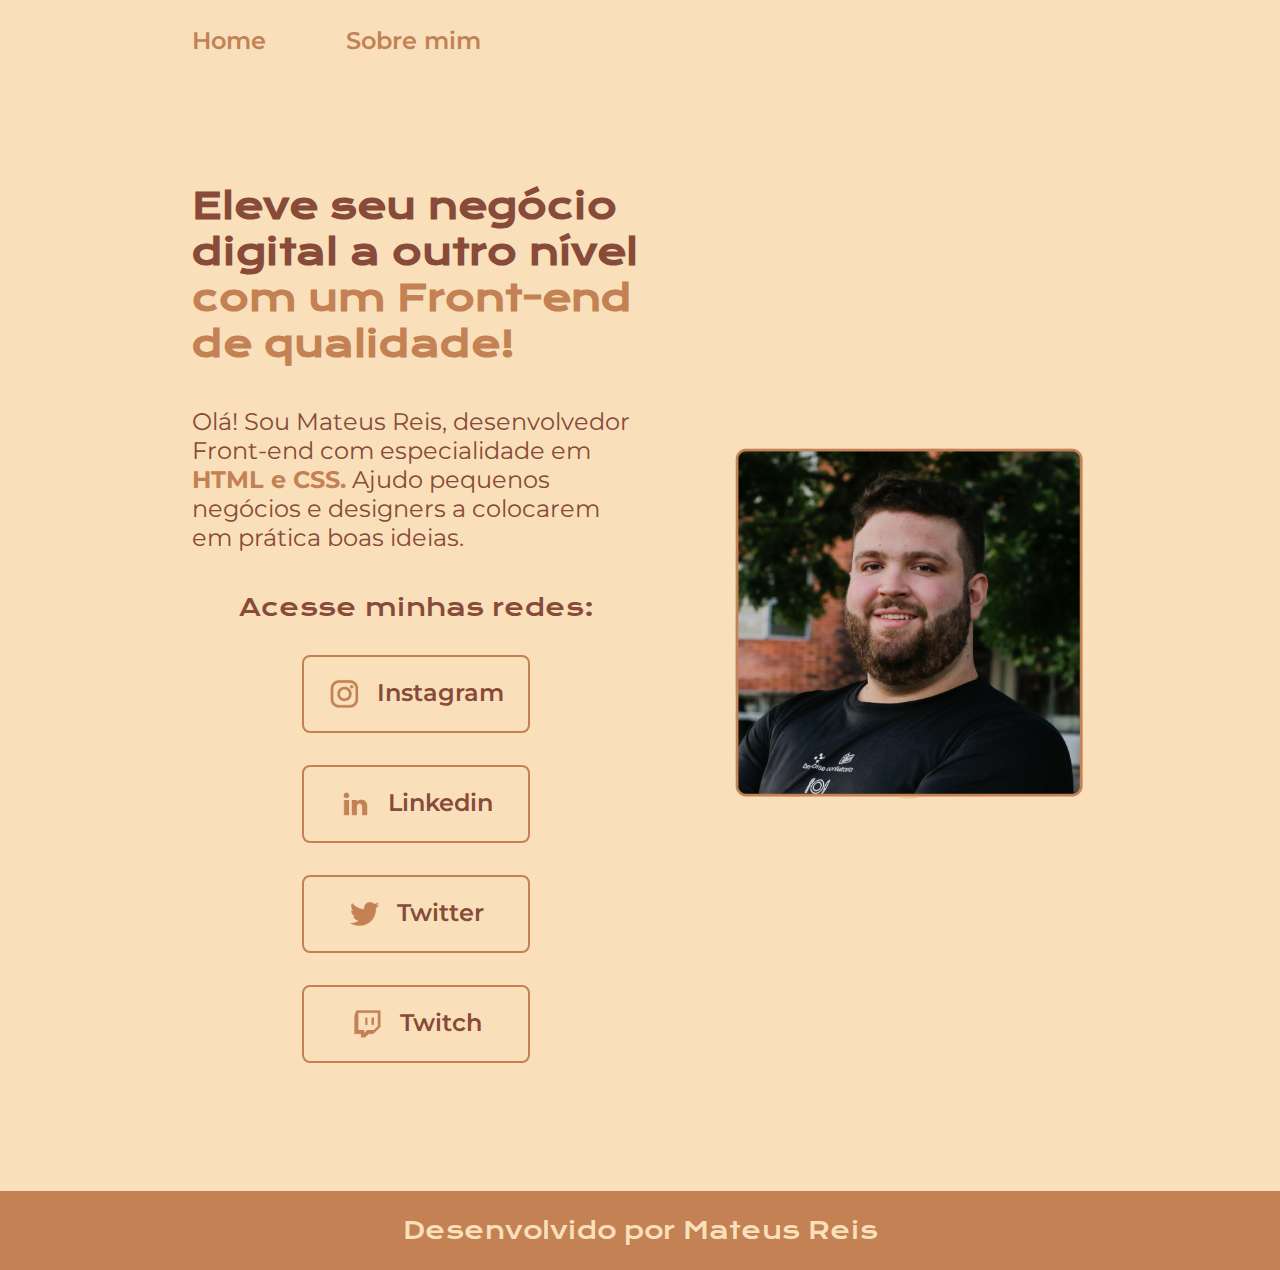
<file: index.html>
<!DOCTYPE html>
<html lang="pt-br">
<head>
    <meta charset="UTF-8">
    <meta name="viewport" content="width=device-width, initial-scale=1.0">
    <title>Portfolio</title>
    <link rel="stylesheet" href="./style/style.css">
</head>
<body>
    <header class="header">
        <nav class="header_menu">
            <a class="header_menu_link" href="index.html">Home</a>
            <a class="header_menu_link" href="about.html">Sobre mim</a>
        </nav>
    </header>
    <main class="presentation">
        <section class="presentation_content">
            <h1 class="presentation_content_title">Eleve seu negócio digital a outro nível <strong class="title">com um Front-end de qualidade!</strong></h1>
            <p class="presentation_content_text">Olá! Sou Mateus Reis, desenvolvedor Front-end com especialidade em <strong class="programs">HTML e CSS.</strong> Ajudo pequenos negócios e designers a colocarem em prática boas ideias.</p>
            <div class="presentation_links">
                <h2 class="presentation_links_subtitle">Acesse minhas redes:</h2>
                <a class="presentation_links_link" href= "http://instagram.com/mateus.mreis">
                    <img src="./assets/instagram.png">
                    Instagram
                </a>
                <a class="presentation_links_link" href= "http://linkedin.com/in/mateusmdr">
                    <img src="./assets/linkedin.png">
                    Linkedin
                </a>
                <a class="presentation_links_link" href= "http://twitter.com/mdr_mateus">
                    <img src="./assets/twitter.png">
                    Twitter
                </a>
                <a class="presentation_links_link" href= "http://twitch.tv/mdr_mateus">
                    <img src="./assets/twitch.png">
                    Twitch
                </a>
            </div>
         </section>
        <img class="presentation_image" src="./assets/icon.png" alt ="Mateus Reis">
    </main>
    <footer class="footer">Desenvolvido por Mateus Reis
    </footer>
</body>
</html>
</file>
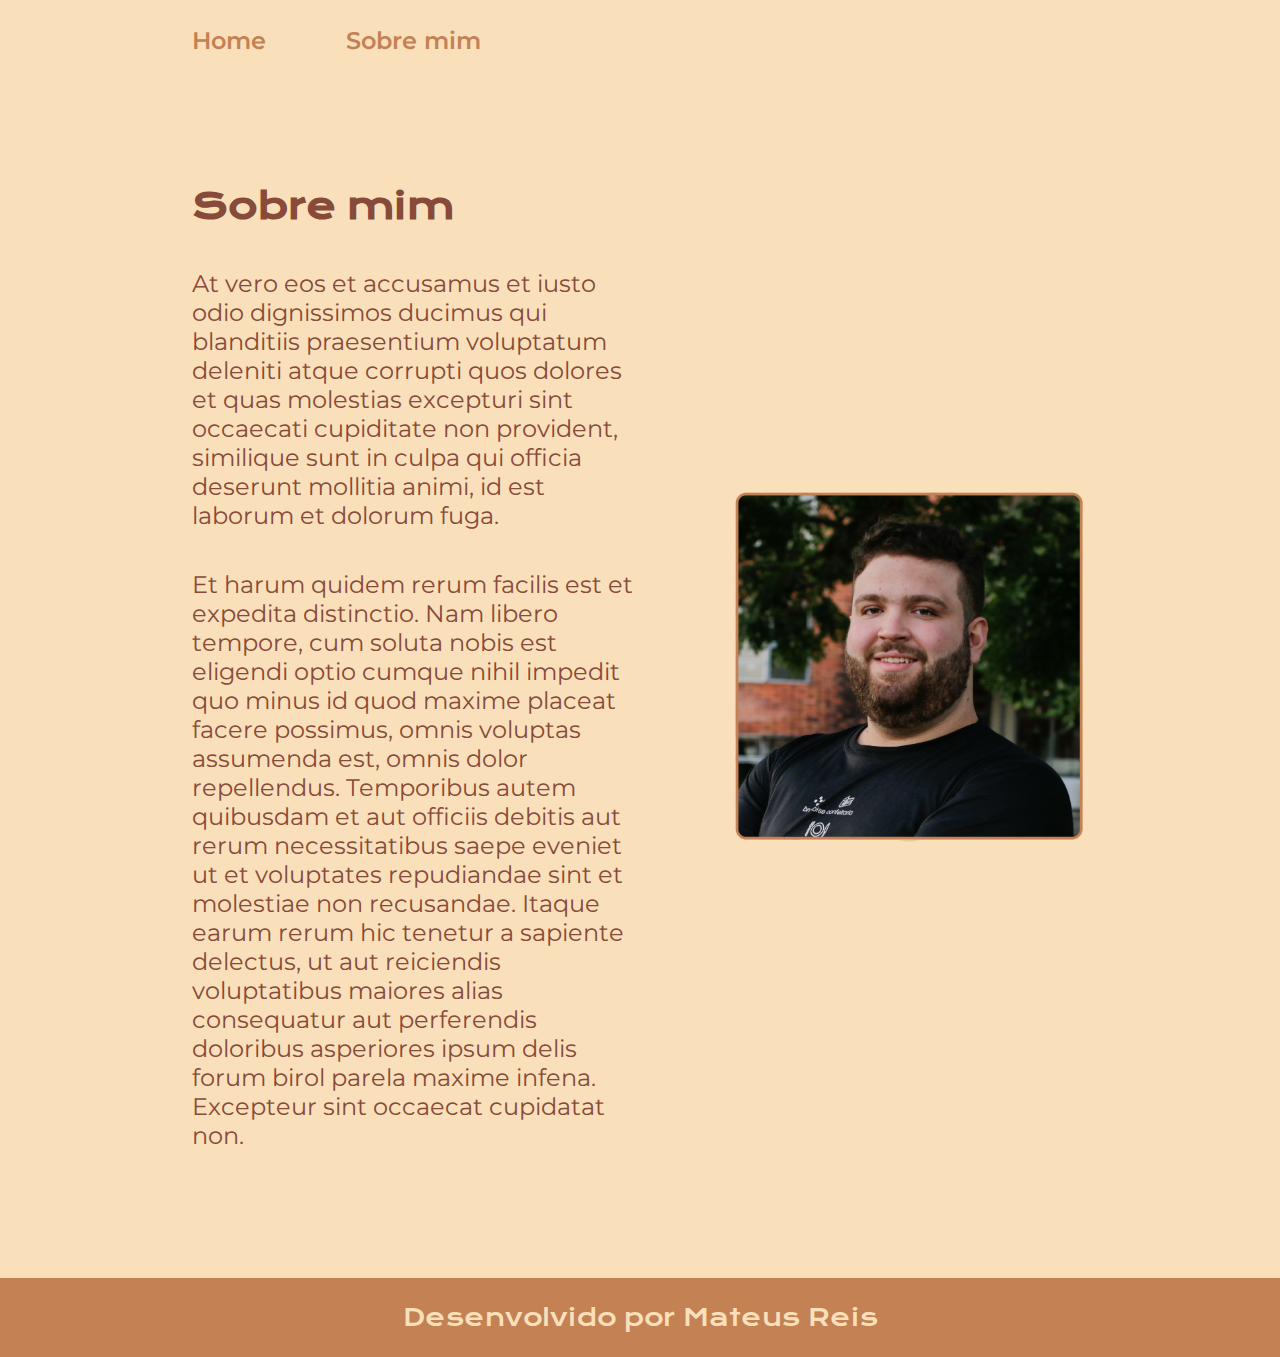
<file: about.html>
<!DOCTYPE html>
<html lang="pt-br">
<head>
    <meta charset="UTF-8">
    <meta name="viewport" content="width=device-width, initial-scale=1.0">
    <title>Sobre mim</title>
    <link rel="stylesheet" href="./style/style.css">
</head>
<body>
    <header class="header">
        <nav class="header_menu">
            <a class="header_menu_link" href="index.html">Home</a>
            <a class="header_menu_link" href="about.html">Sobre mim</a>
        </nav>
    </header>
    <main class="presentation">
        <section class="presentation_content">
            <h1 class="presentation_content_title">Sobre mim</h1>
            <p class="presentation_content_text">At vero eos et accusamus et iusto odio dignissimos ducimus qui blanditiis praesentium voluptatum deleniti atque corrupti quos dolores et quas molestias excepturi sint occaecati cupiditate non provident, similique sunt in culpa qui officia deserunt mollitia animi, id est laborum et dolorum fuga.
            </p>
            <p class="presentation_content_text">Et harum quidem rerum facilis est et expedita distinctio. Nam libero tempore, cum soluta nobis est eligendi optio cumque nihil impedit quo minus id quod maxime placeat facere possimus, omnis voluptas assumenda est, omnis dolor repellendus. Temporibus autem quibusdam et aut officiis debitis aut rerum necessitatibus saepe eveniet ut et voluptates repudiandae sint et molestiae non recusandae. Itaque earum rerum hic tenetur a sapiente delectus, ut aut reiciendis voluptatibus maiores alias consequatur aut perferendis doloribus asperiores ipsum delis forum birol parela maxime infena. Excepteur sint occaecat cupidatat non.</p>
        </section>
        <img class="presentation_image" src="./assets/icon.png" alt ="Mateus Reis">
    </main>
    <footer class="footer">Desenvolvido por Mateus Reis
    </footer>
</body>
</html>
</file>
<file: style/style.css>
@import url('https://fonts.googleapis.com/css2?family=Krona+One&family=Montserrat:wght@400;600&display=swap');

:root{
    --color1: #F9E0BB;
    --color2: #884A39;
    --color3: #C38154;
    --color-hover: #FFC26F;

    --font-title:'Krona One', sans-serif;
    --font-text:'Montserrat', sans-serif;
}

*{
    margin: 0;
    padding: 0;
}

body {
    box-sizing: border-box;
    background-color: var(--color1);
    color: var(--color2);
}

.header{
    padding: 2% 0 0 15%;
}

.header_menu{
    display: flex;
    gap: 80px;
}

.header_menu_link{
    font-family: var(--font-text);
    font-size: 1.5rem;
    font-weight: 600;
    color: var(--color3);
    text-decoration: none;
}

.title{
    color: var(--color3);
}

.programs{
    color: var(--color3);
}

.presentation{
    padding: 10% 15%;
    display: flex;
    align-items: center;
    justify-content: space-between;
    gap: 80px;
}
.presentation_content{
    width: 50%;
    display: flex;
    flex-direction: column;
    gap: 40px;
}

.presentation_content_title{
    font-size: 2.25rem;
    font-family: var(--font-title);
}

.presentation_content_text{
    font-size: 1.5rem;
    font-family: var(--font-text);
}

.presentation_links{
    display: flex;
    flex-direction: column;
    justify-content: space-between;
    align-items: center;
    gap: 32px;
}

.presentation_links_link{
    display: flex;
    justify-content: center;
    gap: 16px;
    border: 2px solid var(--color3);
    width: 50%;
    text-align: center;
    border-radius: 8px;
    font-size: 1.5rem;
    font-weight: 600;
    padding: 21px 0;
    text-decoration: none;
    color: var(--color2);
    font-family: var(--font-text);
}

.presentation_links_subtitle{
    font-family: var(--font-title);
    font-weight: 400;
    font-size: 1.5rem;
}

.presentation_links_link:hover{
    background-color: var(--color-hover);
}

.presentation_image{
    width: 40%
}

.footer{
    color: var(--color1);
    background-color: var(--color3);
    padding: 24px;
    text-align: center;
    font-family: var(--font-title);
    font-size: 1.5rem;
    font-weight: 400;
}

@media (max-width: 1200px){
    .header{
        padding: 10%;
    }

    .header_menu{
        justify-content: center;
    }

    .presentation {
        flex-direction: column-reverse;
        padding: 5%;
    }
    .presentation_content{
        width: auto;
    }
}
</file>
